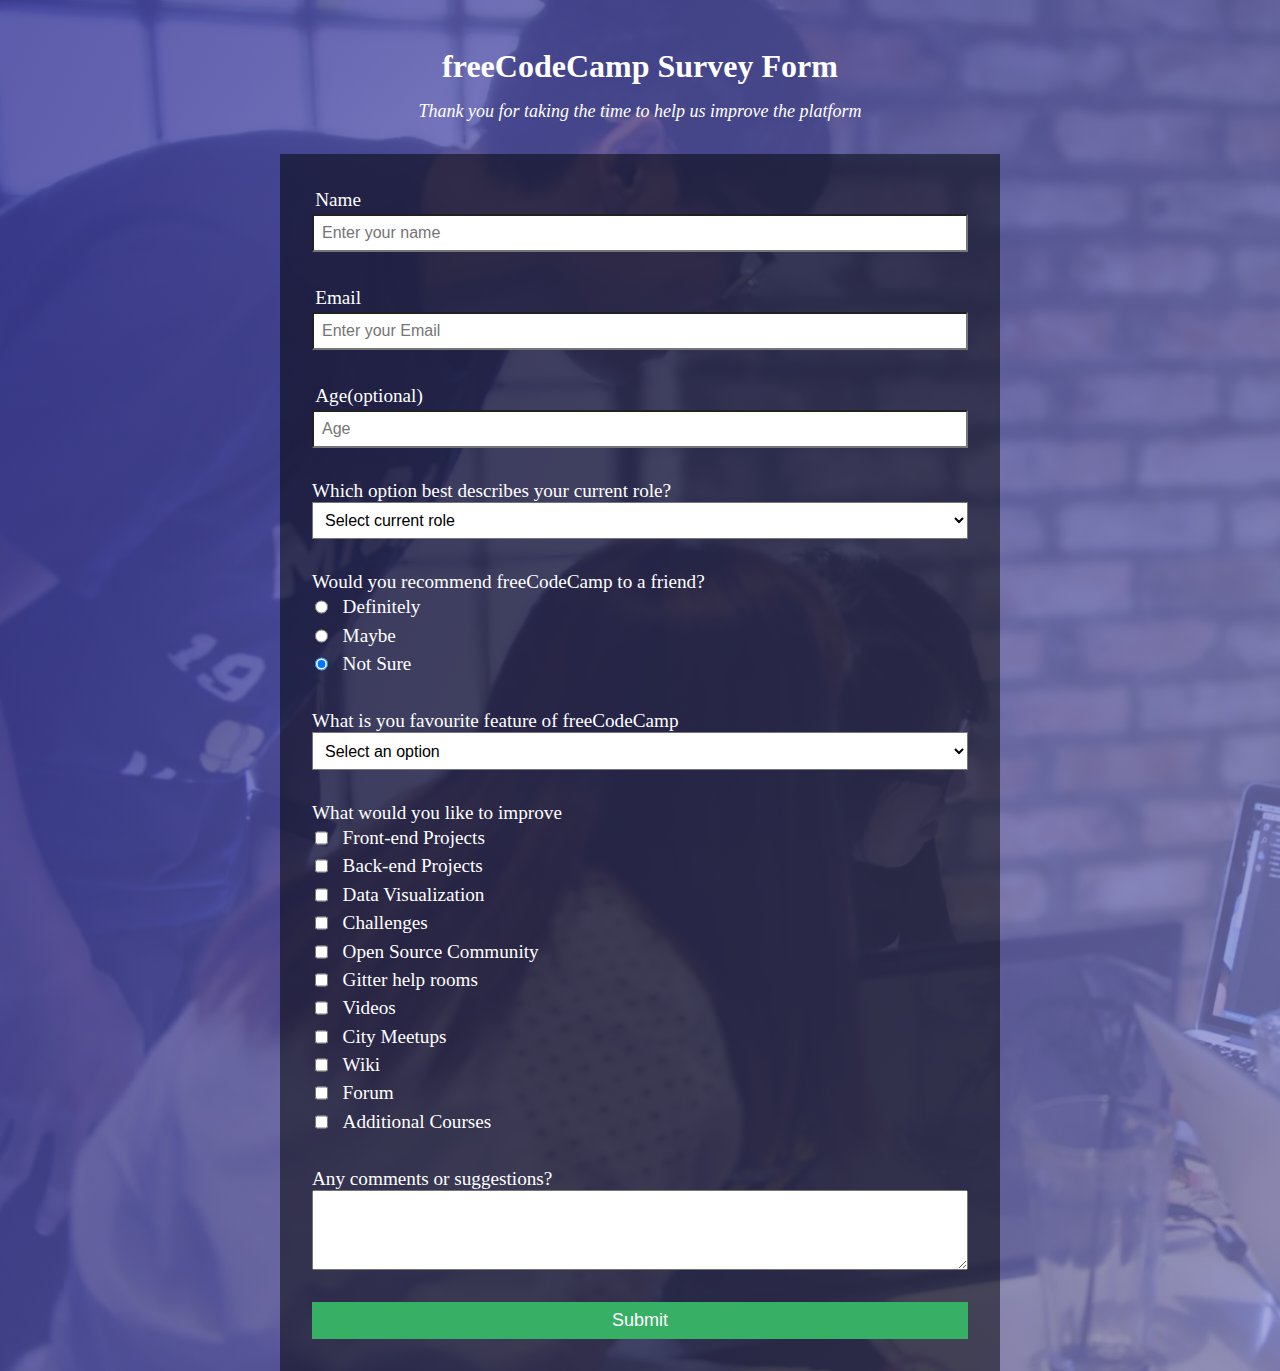
<file: survey-form/index.html>
<html>
  <title>Survey</title>
  <head>
    <link rel="stylesheet" href="style.css" />
  </head>

  <body>
    <header>
      <h1>freeCodeCamp Survey Form</h1>
      <p id="description">
        Thank you for taking the time to help us improve the platform
      </p>
    </header>
    <main class="box">
      <form class="form">
        <div class="form-group">
          <label id="name-label" for="name">Name</label>
          <input
            type="text"
            name="name"
            id="name"
            class="form-input"
            placeholder="Enter your name"
            required
          />
        </div>

        <div class="form-group">
          <label id="email-label" for="email">Email</label>
          <input
            type="email"
            name="email"
            id="email"
            class="form-input"
            placeholder="Enter your Email"
            required
          />
        </div>

        <div class="form-group">
          <label id="number-label" for="number">Age(optional)</label>
          <input
            type="number"
            name="age"
            id="number"
            class="form-input"
            min="10"
            max="99"
            placeholder="Age"
          />
        </div>

        <div class="form-group">
          <p>Which option best describes your current role?</p>
          <select id="dropdown" name="role" class="form-input" required>
            <option disabled selected value>Select current role</option>
            <option value="student">Student</option>
            <option value="job">Full Time Job</option>
          </select>
        </div>

        <div class="form-group">
          <p>Would you recommend freeCodeCamp to a friend?</p>
          <label>
            <input
              name="recommend"
              value="definitely"
              type="radio"
              checked
            />Definitely
          </label>
          <label>
            <input name="recommend" value="maybe" type="radio" checked />Maybe
          </label>
          <label>
            <input name="recommend" value="notSure" type="radio" checked />Not
            Sure
          </label>
        </div>

        <div class="form-group">
          <p>What is you favourite feature of freeCodeCamp</p>
          <select class="form-input">
            <option disabled selected value>Select an option</option>
            <option value="challenges">Challenges</option>
            <option value="projects">Projects</option>
          </select>
        </div>

        <div class="form-group">
          <p>What would you like to improve</p>
          <label>
            <input
              name="prefer"
              value="front-end-projects"
              type="checkbox"
            />Front-end Projects
          </label>

          <label>
            <input
              name="prefer"
              value="back-end-projects"
              type="checkbox"
            />Back-end Projects
          </label>

          <label>
            <input
              name="prefer"
              value="data-visualization"
              type="checkbox"
            />Data Visualization
          </label>

          <label>
            <input name="prefer" value="challenges" type="checkbox" />Challenges
          </label>

          <label>
            <input
              name="prefer"
              value="open-source-community"
              type="checkbox"
            />Open Source Community
          </label>

          <label>
            <input
              name="prefer"
              value="gitter-help-rooms"
              type="checkbox"
            />Gitter help rooms
          </label>

          <label>
            <input name="prefer" value="videos" type="checkbox" />Videos
          </label>

          <label>
            <input name="prefer" value="city-meetups" type="checkbox" />City
            Meetups
          </label>

          <label>
            <input name="prefer" value="wiki" type="checkbox" />Wiki
          </label>

          <label>
            <input name="prefer" value="forum" type="checkbox" />Forum
          </label>

          <label>
            <input
              name="prefer"
              value="additional-Courses"
              type="checkbox"
            />Additional Courses
          </label>
        </div>

        <div class="form-group">
          <p>Any comments or suggestions?</p>
          <textarea
            name="comment"
            class="form-textarea"
            placeholder="Enter your comment here.."
          >
          </textarea>
        </div>

        <div class="submit">
          <button type="submit" id="submit">Submit</button>
        </div>
      </form>
    </main>
  </body>
</html>
</file>
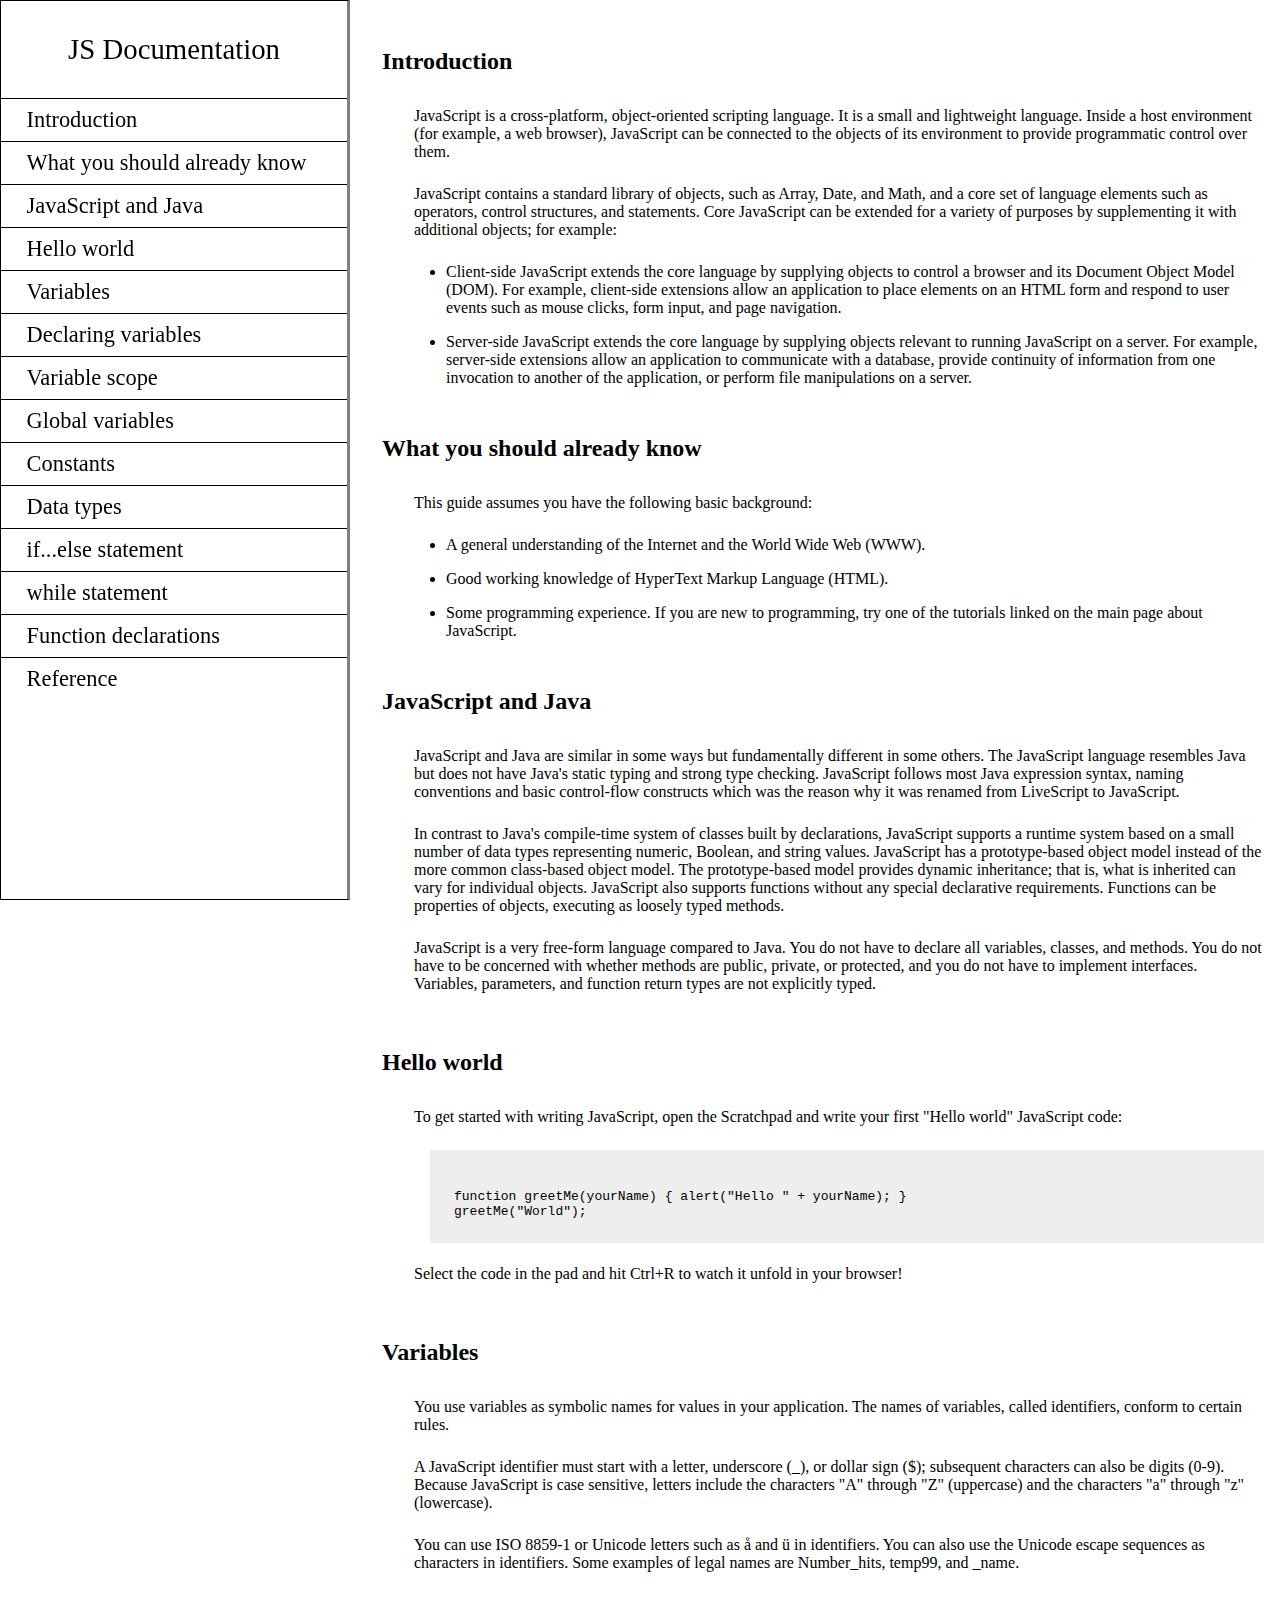
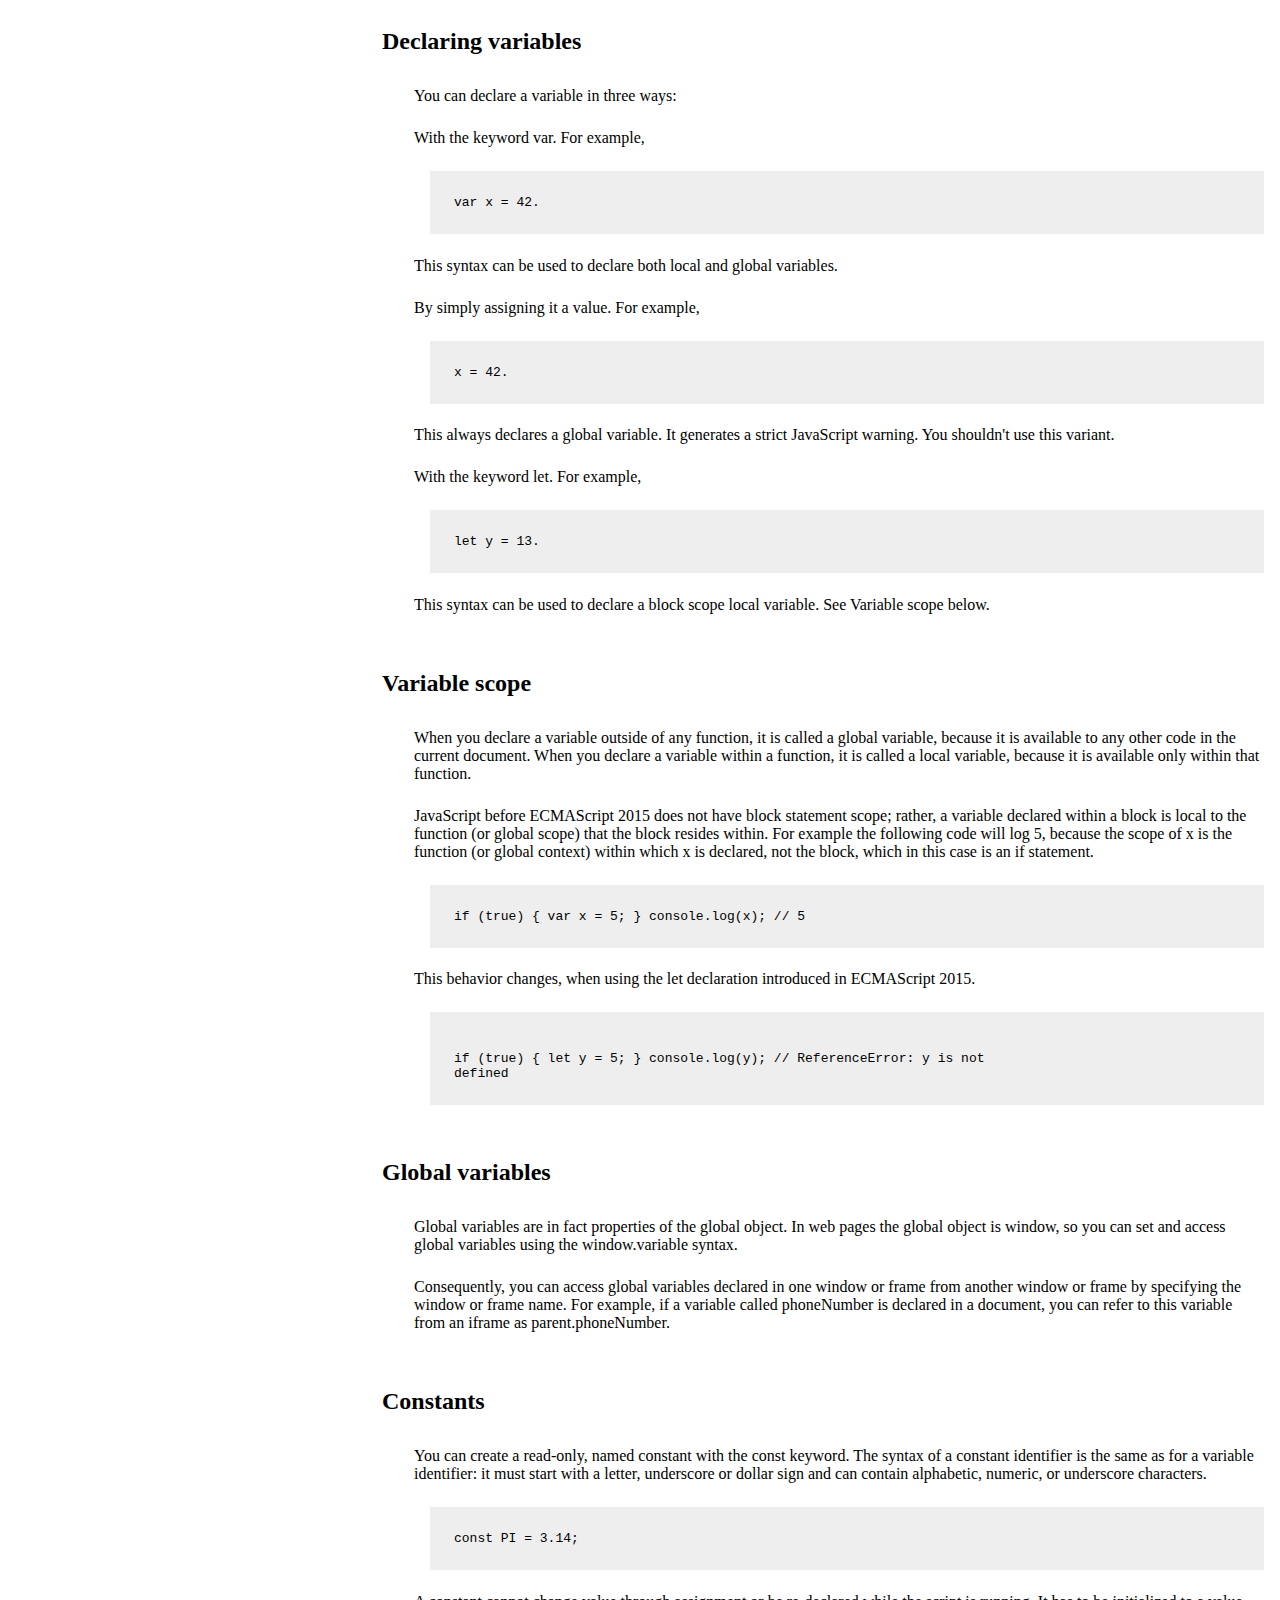
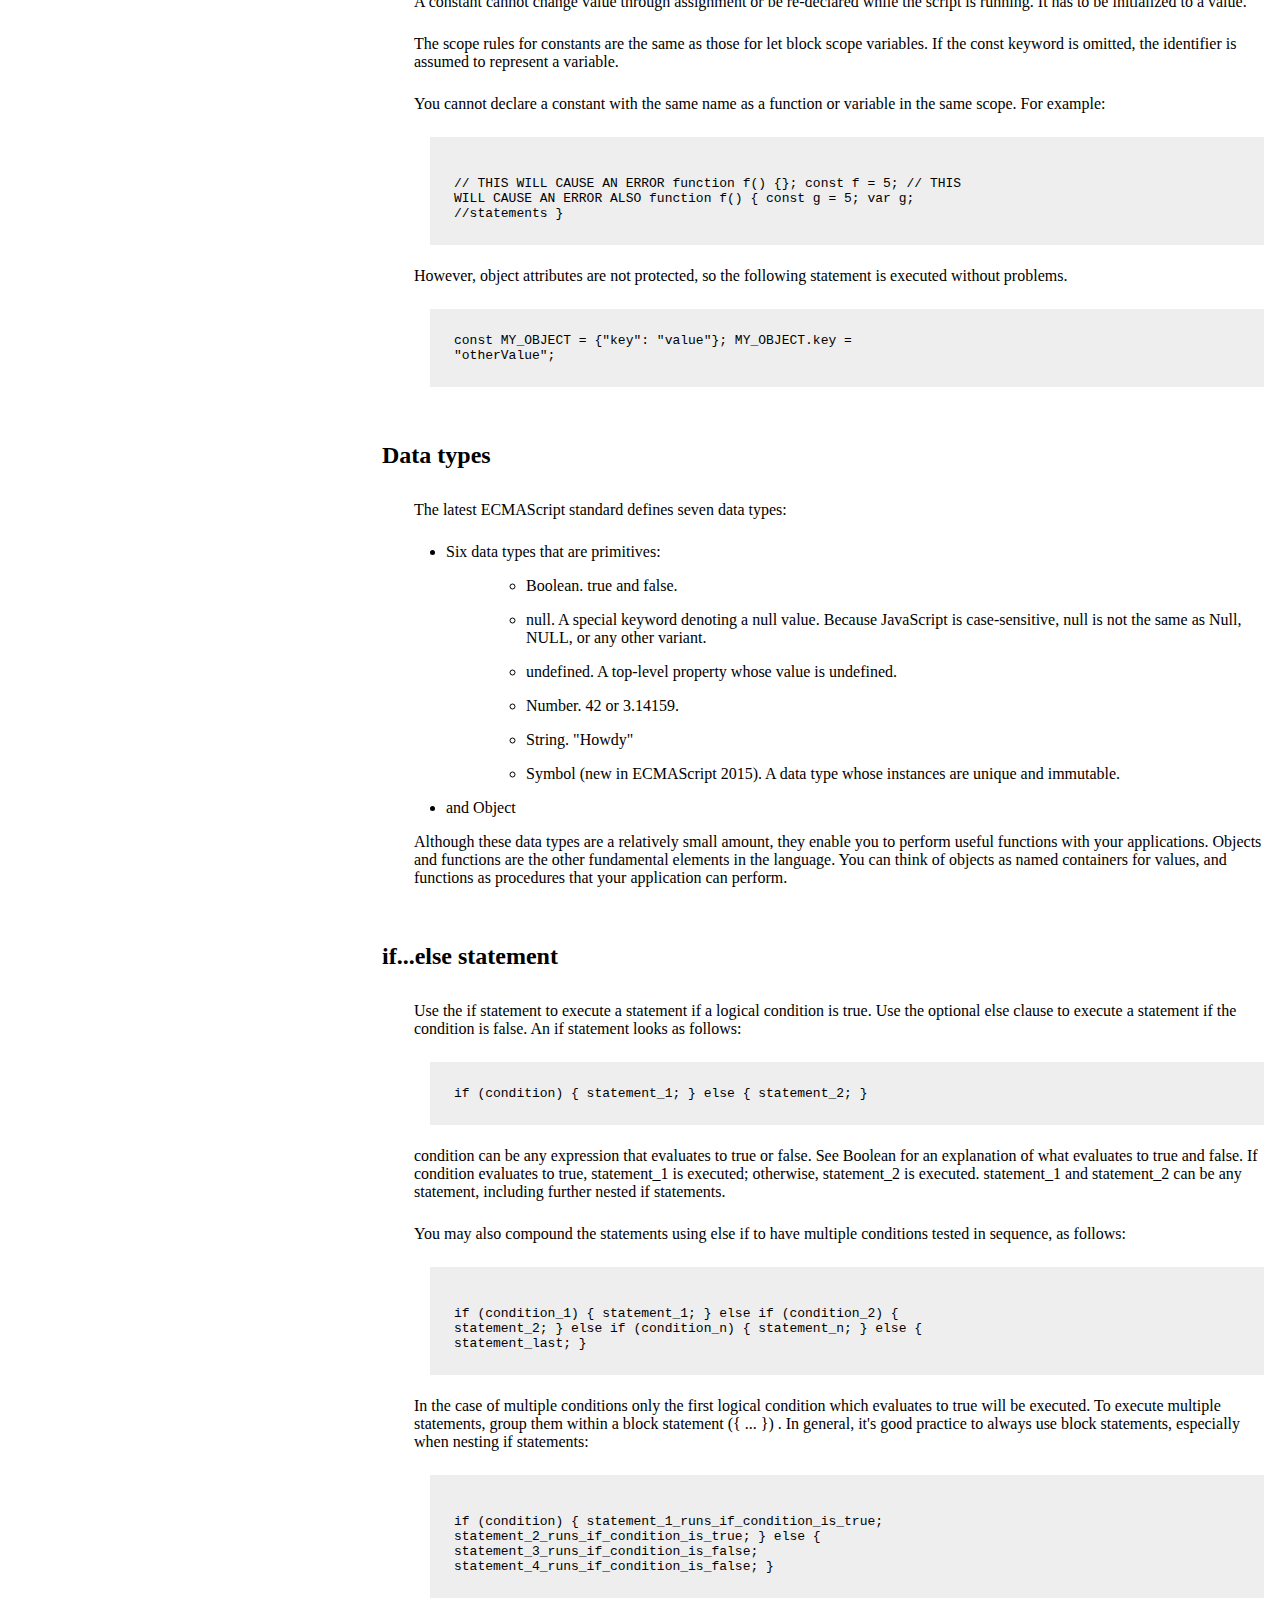
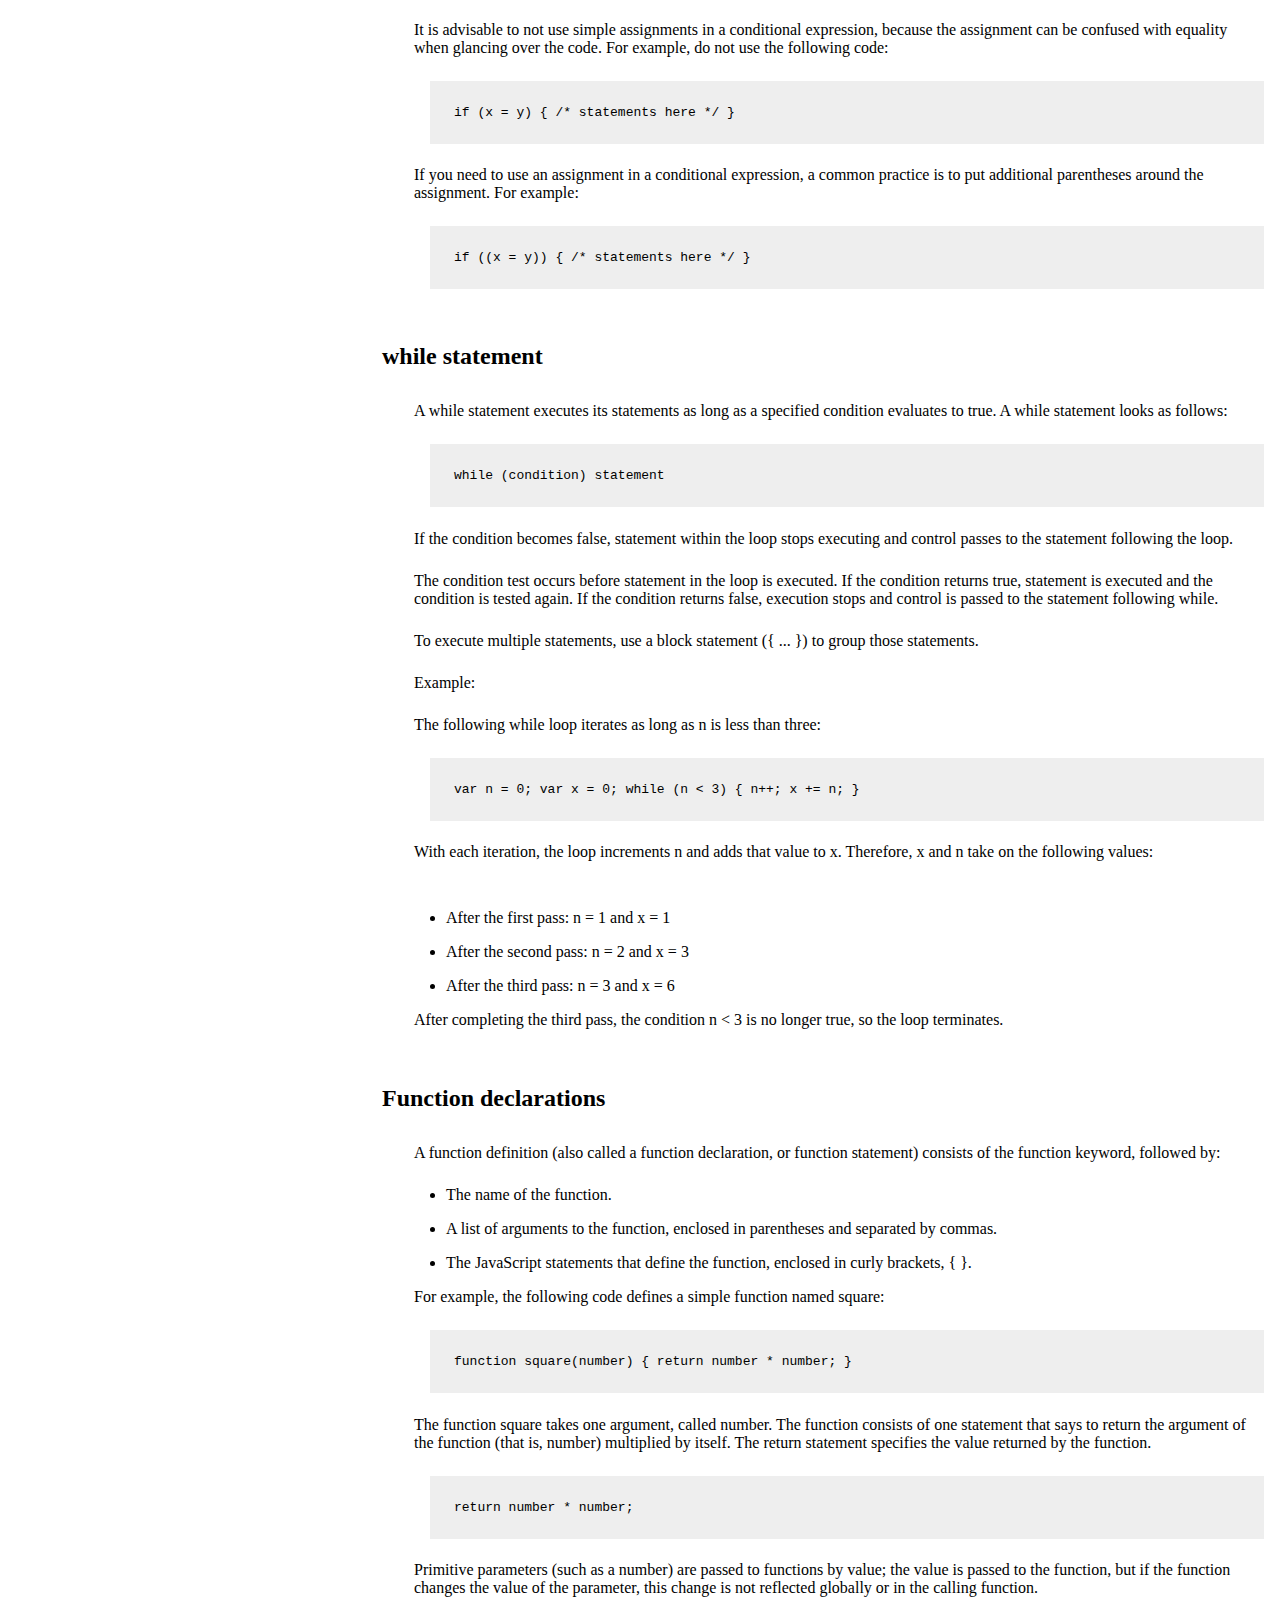
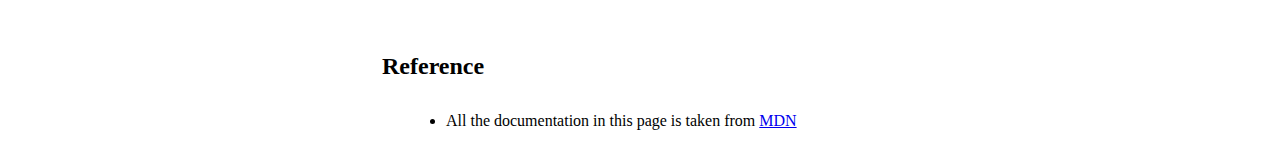
<file: technical-documentation/index.html>
<html>
  <head>
    <link rel="stylesheet" href="style.css" />
  </head>
  <body>
    <div class="documentation">
      <nav id="navbar">
        <header class="heading">JS Documentation</header>
        <ul class="list">
          <li><a class="nav-link" href="#introduction">Introduction</a></li>
          <li>
            <a class="nav-link" href="#know">What you should already know</a>
          </li>
          <li>
            <a class="nav-link" href="#javaScript_and_java"
              >JavaScript and Java</a
            >
          </li>
          <li><a class="nav-link" href="#hello_world">Hello world</a></li>
          <li><a class="nav-link" href="#variables">Variables</a></li>
          <li>
            <a class="nav-link" href="#declaring_variables"
              >Declaring variables</a
            >
          </li>
          <li><a class="nav-link" href="#variable_scope">Variable scope</a></li>
          <li>
            <a class="nav-link" href="#global_variables">Global variables</a>
          </li>
          <li><a class="nav-link" href="#constants">Constants</a></li>
          <li><a class="nav-link" href="#data_types">Data types</a></li>
          <li>
            <a class="nav-link" href="#else_statement">if...else statement</a>
          </li>
          <li>
            <a class="nav-link" href="#while_statement">while statement</a>
          </li>
          <li>
            <a class="nav-link" href="#function_declarations"
              >Function declarations</a
            >
          </li>
          <li><a class="nav-link" href="#reference">Reference</a></li>
        </ul>
      </nav>

      <main id="main-doc">
        <section class="main-section" id="introduction">
          <header><h2>Introduction</h2></header>
          <p>
            JavaScript is a cross-platform, object-oriented scripting language.
            It is a small and lightweight language. Inside a host environment
            (for example, a web browser), JavaScript can be connected to the
            objects of its environment to provide programmatic control over
            them.
          </p>
          <p>
            JavaScript contains a standard library of objects, such as Array,
            Date, and Math, and a core set of language elements such as
            operators, control structures, and statements. Core JavaScript can
            be extended for a variety of purposes by supplementing it with
            additional objects; for example:
          </p>
          <ul>
            <li class="lists">
              Client-side JavaScript extends the core language by supplying
              objects to control a browser and its Document Object Model (DOM).
              For example, client-side extensions allow an application to place
              elements on an HTML form and respond to user events such as mouse
              clicks, form input, and page navigation.
            </li>
            <li class="lists">
              Server-side JavaScript extends the core language by supplying
              objects relevant to running JavaScript on a server. For example,
              server-side extensions allow an application to communicate with a
              database, provide continuity of information from one invocation to
              another of the application, or perform file manipulations on a
              server.
            </li>
          </ul>
        </section>
        <section class="main-section" id="know">
          <header><h2>What you should already know</h2></header>

          <p>This guide assumes you have the following basic background:</p>
          <ul>
            <li class="lists">
              A general understanding of the Internet and the World Wide Web
              (WWW).
            </li>
            <li class="lists">
              Good working knowledge of HyperText Markup Language (HTML).
            </li>
            <li class="lists">
              Some programming experience. If you are new to programming, try
              one of the tutorials linked on the main page about JavaScript.
            </li>
          </ul>
        </section>

        <section class="main-section" id="javaScript_and_java">
          <header><h2>JavaScript and Java</h2></header>

          <p>
            JavaScript and Java are similar in some ways but fundamentally
            different in some others. The JavaScript language resembles Java but
            does not have Java's static typing and strong type checking.
            JavaScript follows most Java expression syntax, naming conventions
            and basic control-flow constructs which was the reason why it was
            renamed from LiveScript to JavaScript.
          </p>
          <p>
            In contrast to Java's compile-time system of classes built by
            declarations, JavaScript supports a runtime system based on a small
            number of data types representing numeric, Boolean, and string
            values. JavaScript has a prototype-based object model instead of the
            more common class-based object model. The prototype-based model
            provides dynamic inheritance; that is, what is inherited can vary
            for individual objects. JavaScript also supports functions without
            any special declarative requirements. Functions can be properties of
            objects, executing as loosely typed methods.
          </p>
          <p>
            JavaScript is a very free-form language compared to Java. You do not
            have to declare all variables, classes, and methods. You do not have
            to be concerned with whether methods are public, private, or
            protected, and you do not have to implement interfaces. Variables,
            parameters, and function return types are not explicitly typed.
          </p>
        </section>

        <section class="main-section" id="hello_world">
          <header><h2>Hello world</h2></header>
          <p>
            To get started with writing JavaScript, open the Scratchpad and
            write your first "Hello world" JavaScript code:
          </p>
          <code>
            function greetMe(yourName) { alert("Hello " + yourName); }
            greetMe("World"); </code
          >

          <p>
            Select the code in the pad and hit Ctrl+R to watch it unfold in your
            browser!
          </p>
        </section>

        <section class="main-section" id="variables">
          <header><h2>Variables</h2></header>
          <p>
            You use variables as symbolic names for values in your application.
            The names of variables, called identifiers, conform to certain
            rules.
          </p>

          <p>
            A JavaScript identifier must start with a letter, underscore (_), or
            dollar sign ($); subsequent characters can also be digits (0-9).
            Because JavaScript is case sensitive, letters include the characters
            "A" through "Z" (uppercase) and the characters "a" through "z"
            (lowercase).
          </p>

          <p>
            You can use ISO 8859-1 or Unicode letters such as å and ü in
            identifiers. You can also use the Unicode escape sequences as
            characters in identifiers. Some examples of legal names are
            Number_hits, temp99, and _name.
          </p>
        </section>

        <section class="main-section" id="declaring_variables">
          <header><h2>Declaring variables</h2></header>
          <p>You can declare a variable in three ways:</p>

          <p>With the keyword var. For example,</p>
          <code>var x = 42.</code>
          <p>
            This syntax can be used to declare both local and global variables.
          </p>
          <p>By simply assigning it a value. For example,</p>
          <code> x = 42.</code>
          <p>
            This always declares a global variable. It generates a strict
            JavaScript warning. You shouldn't use this variant.
          </p>
          <p>With the keyword let. For example,</p>
          <code>let y = 13.</code>
          <p>
            This syntax can be used to declare a block scope local variable. See
            Variable scope below.
          </p>
        </section>

        <section class="main-section" id="variable_scope">
          <header><h2>Variable scope</h2></header>

          <p>
            When you declare a variable outside of any function, it is called a
            global variable, because it is available to any other code in the
            current document. When you declare a variable within a function, it
            is called a local variable, because it is available only within that
            function.
          </p>
          <p>
            JavaScript before ECMAScript 2015 does not have block statement
            scope; rather, a variable declared within a block is local to the
            function (or global scope) that the block resides within. For
            example the following code will log 5, because the scope of x is the
            function (or global context) within which x is declared, not the
            block, which in this case is an if statement.
          </p>
          <code> if (true) { var x = 5; } console.log(x); // 5 </code>
          <p>
            This behavior changes, when using the let declaration introduced in
            ECMAScript 2015.
          </p>
          <code>
            if (true) { let y = 5; } console.log(y); // ReferenceError: y is not
            defined</code
          >
        </section>

        <section class="main-section" id="global_variables">
          <header><h2>Global variables</h2></header>

          <p>
            Global variables are in fact properties of the global object. In web
            pages the global object is window, so you can set and access global
            variables using the window.variable syntax.
          </p>
          <p>
            Consequently, you can access global variables declared in one window
            or frame from another window or frame by specifying the window or
            frame name. For example, if a variable called phoneNumber is
            declared in a document, you can refer to this variable from an
            iframe as parent.phoneNumber.
          </p>
        </section>

        <section class="main-section" id="constants">
          <header><h2>Constants</h2></header>
          <p>
            You can create a read-only, named constant with the const keyword.
            The syntax of a constant identifier is the same as for a variable
            identifier: it must start with a letter, underscore or dollar sign
            and can contain alphabetic, numeric, or underscore characters.
          </p>
          <code> const PI = 3.14;</code>
          <p>
            A constant cannot change value through assignment or be re-declared
            while the script is running. It has to be initialized to a value.
          </p>
          <p>
            The scope rules for constants are the same as those for let block
            scope variables. If the const keyword is omitted, the identifier is
            assumed to represent a variable.
          </p>
          <p>
            You cannot declare a constant with the same name as a function or
            variable in the same scope. For example:
          </p>
          <code>
            // THIS WILL CAUSE AN ERROR function f() {}; const f = 5; // THIS
            WILL CAUSE AN ERROR ALSO function f() { const g = 5; var g;
            //statements }</code
          >
          <p>
            However, object attributes are not protected, so the following
            statement is executed without problems.
          </p>
          <code
            >const MY_OBJECT = {"key": "value"}; MY_OBJECT.key =
            "otherValue";</code
          >
        </section>
        <section class="main-section" id="data_types">
          <header><h2>Data types</h2></header>
          <p>The latest ECMAScript standard defines seven data types:</p>
          <ul>
            <li class="lists">Six data types that are primitives:</li>
            <ul>
              <li class="lists">Boolean. true and false.</li>
              <li class="lists">
                null. A special keyword denoting a null value. Because
                JavaScript is case-sensitive, null is not the same as Null,
                NULL, or any other variant.
              </li>
              <li class="lists">
                undefined. A top-level property whose value is undefined.
              </li>
              <li class="lists">Number. 42 or 3.14159.</li>
              <li class="lists">String. "Howdy"</li>
              <li class="lists">
                Symbol (new in ECMAScript 2015). A data type whose instances are
                unique and immutable.
              </li>
            </ul>
            <li class="lists">and Object</li>
          </ul>
          <p>
            Although these data types are a relatively small amount, they enable
            you to perform useful functions with your applications. Objects and
            functions are the other fundamental elements in the language. You
            can think of objects as named containers for values, and functions
            as procedures that your application can perform.
          </p>
        </section>

        <section class="main-section" id="else_statement">
          <header><h2>if...else statement</h2></header>
          <p>
            Use the if statement to execute a statement if a logical condition
            is true. Use the optional else clause to execute a statement if the
            condition is false. An if statement looks as follows:
          </p>
          <code>if (condition) { statement_1; } else { statement_2; }</code>
          <p>
            condition can be any expression that evaluates to true or false. See
            Boolean for an explanation of what evaluates to true and false. If
            condition evaluates to true, statement_1 is executed; otherwise,
            statement_2 is executed. statement_1 and statement_2 can be any
            statement, including further nested if statements.
          </p>

          <p>
            You may also compound the statements using else if to have multiple
            conditions tested in sequence, as follows:
          </p>
          <code>
            if (condition_1) { statement_1; } else if (condition_2) {
            statement_2; } else if (condition_n) { statement_n; } else {
            statement_last; }
          </code>
          <p>
            In the case of multiple conditions only the first logical condition
            which evaluates to true will be executed. To execute multiple
            statements, group them within a block statement ({ ... }) . In
            general, it's good practice to always use block statements,
            especially when nesting if statements:
          </p>
          <code>
            if (condition) { statement_1_runs_if_condition_is_true;
            statement_2_runs_if_condition_is_true; } else {
            statement_3_runs_if_condition_is_false;
            statement_4_runs_if_condition_is_false; }
          </code>

          <p>
            It is advisable to not use simple assignments in a conditional
            expression, because the assignment can be confused with equality
            when glancing over the code. For example, do not use the following
            code:
          </p>
          <code>if (x = y) { /* statements here */ }</code>
          <p>
            If you need to use an assignment in a conditional expression, a
            common practice is to put additional parentheses around the
            assignment. For example:
          </p>
          <code>if ((x = y)) { /* statements here */ }</code>
        </section>
        <section class="main-section" id="while_statement">
          <header><h2>while statement</h2></header>
          <p>
            A while statement executes its statements as long as a specified
            condition evaluates to true. A while statement looks as follows:
          </p>
          <code>while (condition) statement</code>
          <p>
            If the condition becomes false, statement within the loop stops
            executing and control passes to the statement following the loop.
          </p>

          <p>
            The condition test occurs before statement in the loop is executed.
            If the condition returns true, statement is executed and the
            condition is tested again. If the condition returns false, execution
            stops and control is passed to the statement following while.
          </p>

          <p>
            To execute multiple statements, use a block statement ({ ... }) to
            group those statements.
          </p>
          <p>Example:</p>

          <p>
            The following while loop iterates as long as n is less than three:
          </p>
          <code> var n = 0; var x = 0; while (n < 3) { n++; x += n; }</code>

          <p>
            With each iteration, the loop increments n and adds that value to x.
            Therefore, x and n take on the following values:
          </p>
          <p></p>
          <ul>
            <li class="lists">After the first pass: n = 1 and x = 1</li>
            <li class="lists">After the second pass: n = 2 and x = 3</li>
            <li class="lists">After the third pass: n = 3 and x = 6</li>
          </ul>
          <p>
            After completing the third pass, the condition n < 3 is no longer
            true, so the loop terminates.
          </p>
        </section>
        <section class="main-section" id="function_declarations">
          <header><h2>Function declarations</h2></header>
          <p>
            A function definition (also called a function declaration, or
            function statement) consists of the function keyword, followed by:
          </p>
          <ul>
            <li class="lists">The name of the function.</li>
            <li class="lists">
              A list of arguments to the function, enclosed in parentheses and
              separated by commas.
            </li>
            <li class="lists">
              The JavaScript statements that define the function, enclosed in
              curly brackets, { }.
            </li>
          </ul>
          <p>
            For example, the following code defines a simple function named
            square:
          </p>
          <code> function square(number) { return number * number; }</code>
          <p>
            The function square takes one argument, called number. The function
            consists of one statement that says to return the argument of the
            function (that is, number) multiplied by itself. The return
            statement specifies the value returned by the function.
          </p>
          <code> return number * number;</code>
          <p>
            Primitive parameters (such as a number) are passed to functions by
            value; the value is passed to the function, but if the function
            changes the value of the parameter, this change is not reflected
            globally or in the calling function.
          </p>
        </section>
        <section class="main-section" id="reference">
          <header><h2>Reference</h2></header>
          <ul>
            <li class="lists">
              All the documentation in this page is taken from
              <a href="mdn">MDN</a>
            </li>
          </ul>
        </section>
      </main>
    </div>
  </body>
</html>
</file>
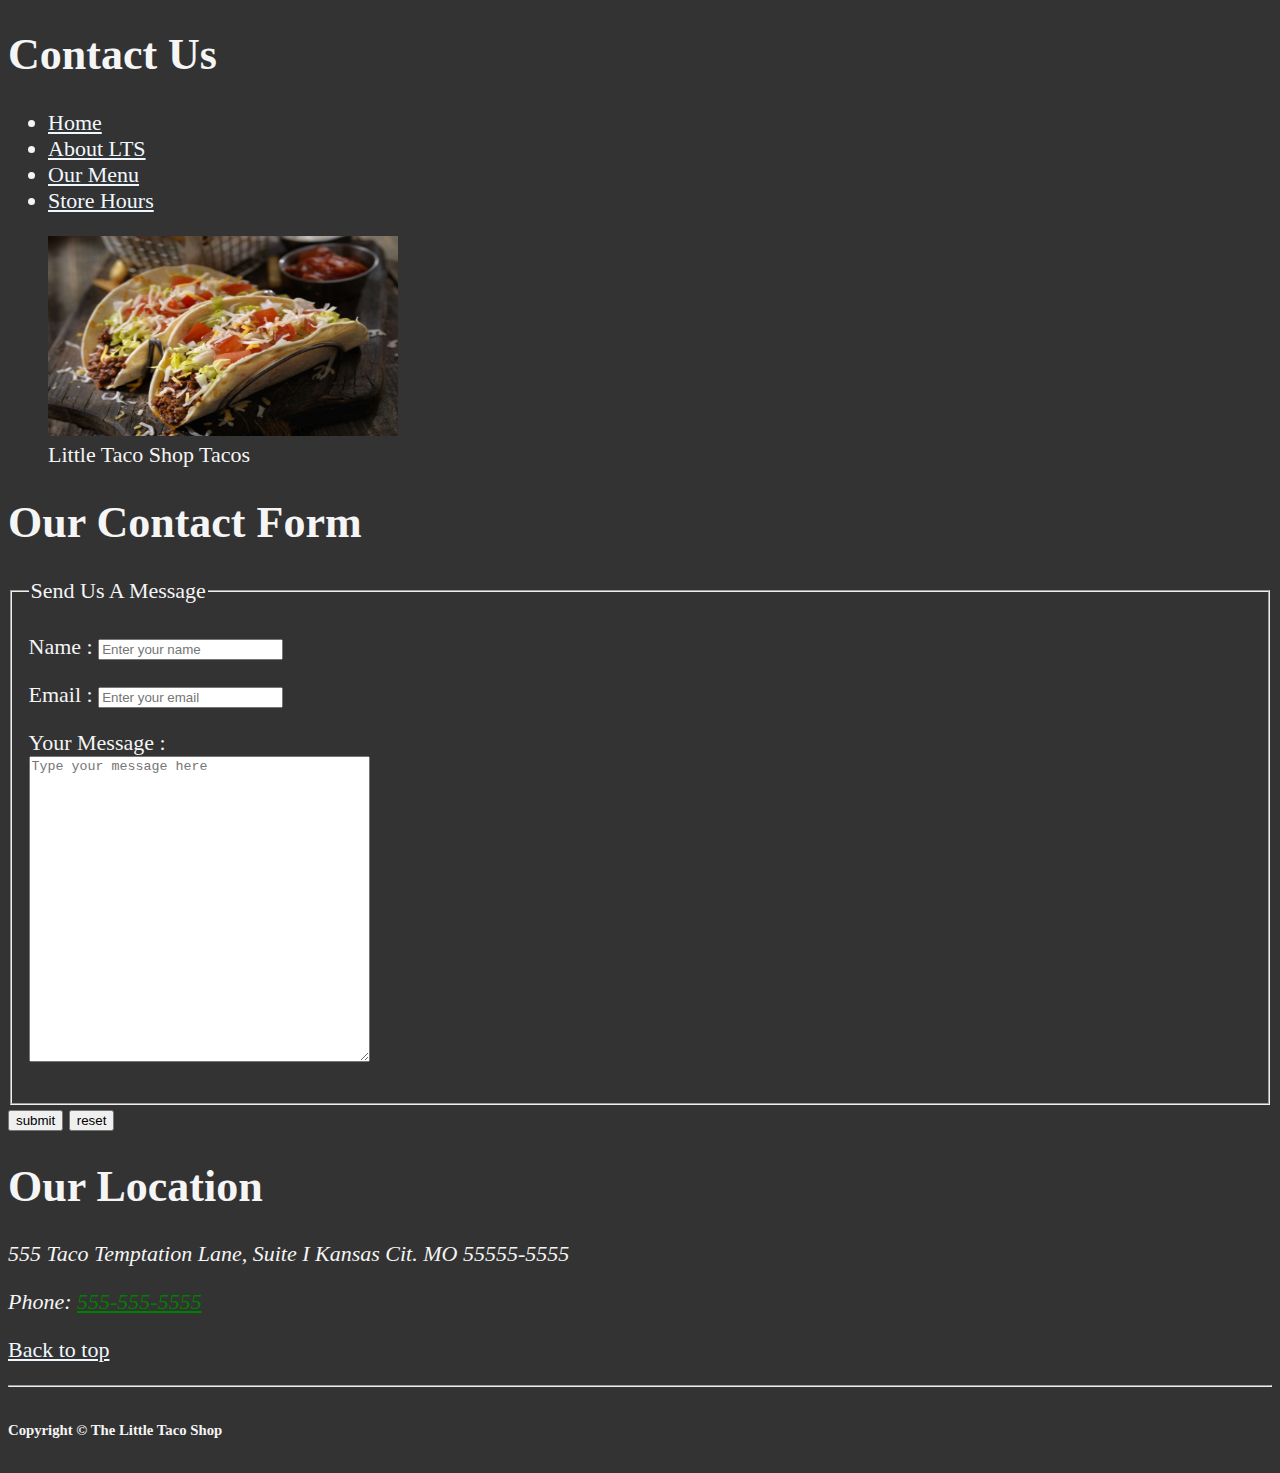
<file: pilot_project/about.html>
<!DOCTYPE html>
<html lang="en">
  <head>
    <meta charset="UTF-8" />
    <meta name="viewport" content="width=device-width, initial-scale=1.0" />
    <title>Contact Us</title>
    <link rel="stylesheet" type="text/css" href="style.css" />
    <link rel="icon" type="image/x-icon" href="images/taco_favicon.png" />
  </head>
  <body>
    <h1>Contact Us</h1>
    <nav>
      <ul>
        <li><a href="home.html">Home</a></li>
        <li><a href="home.html#about">About LTS</a></li>
        <li><a href="home.html#menu">Our Menu</a></li>
        <li><a href="store.html">Store Hours</a></li>
      </ul>
    </nav>
    <figure>
      <img
        src="images/tacos_2.jpeg"
        alt="Little Taco Shop Tacos"
        width="350"
        height="200"
        loading="lazy"
      />
      <figcaption>Little Taco Shop Tacos</figcaption>
    </figure>
    <h1>Our Contact Form</h1>
    <form method="get">
      <fieldset>
        <legend>Send Us A Message</legend>
        <p>
          <label for="name"> Name :</label>
          <input
            type="text"
            name="name"
            id="name"
            placeholder="Enter your name"
            required
            autocomplete="on"
          />
        </p>

        <p>
          <label for="email">Email : </label>
          <input
            type="email"
            name="email"
            id="email"
            placeholder="Enter your email"
            required
            autocomplete="on"
          />
        </p>

        <p>
          <label for="message">Your Message :</label><br />
          <textarea
            name="message"
            id="message"
            cols="40"
            rows="20"
            placeholder="Type your message here"
          ></textarea>
        </p>
      </fieldset>
      <button type="submit">submit</button>
      <button type="reset">reset</button>
    </form>
    <h1>Our Location</h1>
    <address>
      <p>555 Taco Temptation Lane, Suite I Kansas Cit. MO 55555-5555</p>
      <p>Phone: <a href="">555-555-5555</a></p>
    </address>
    <p><a href="#">Back to top</a></p>
    <hr />
    <h6>Copyright &copy; The Little Taco Shop</h6>
  </body>
</html>
</file>
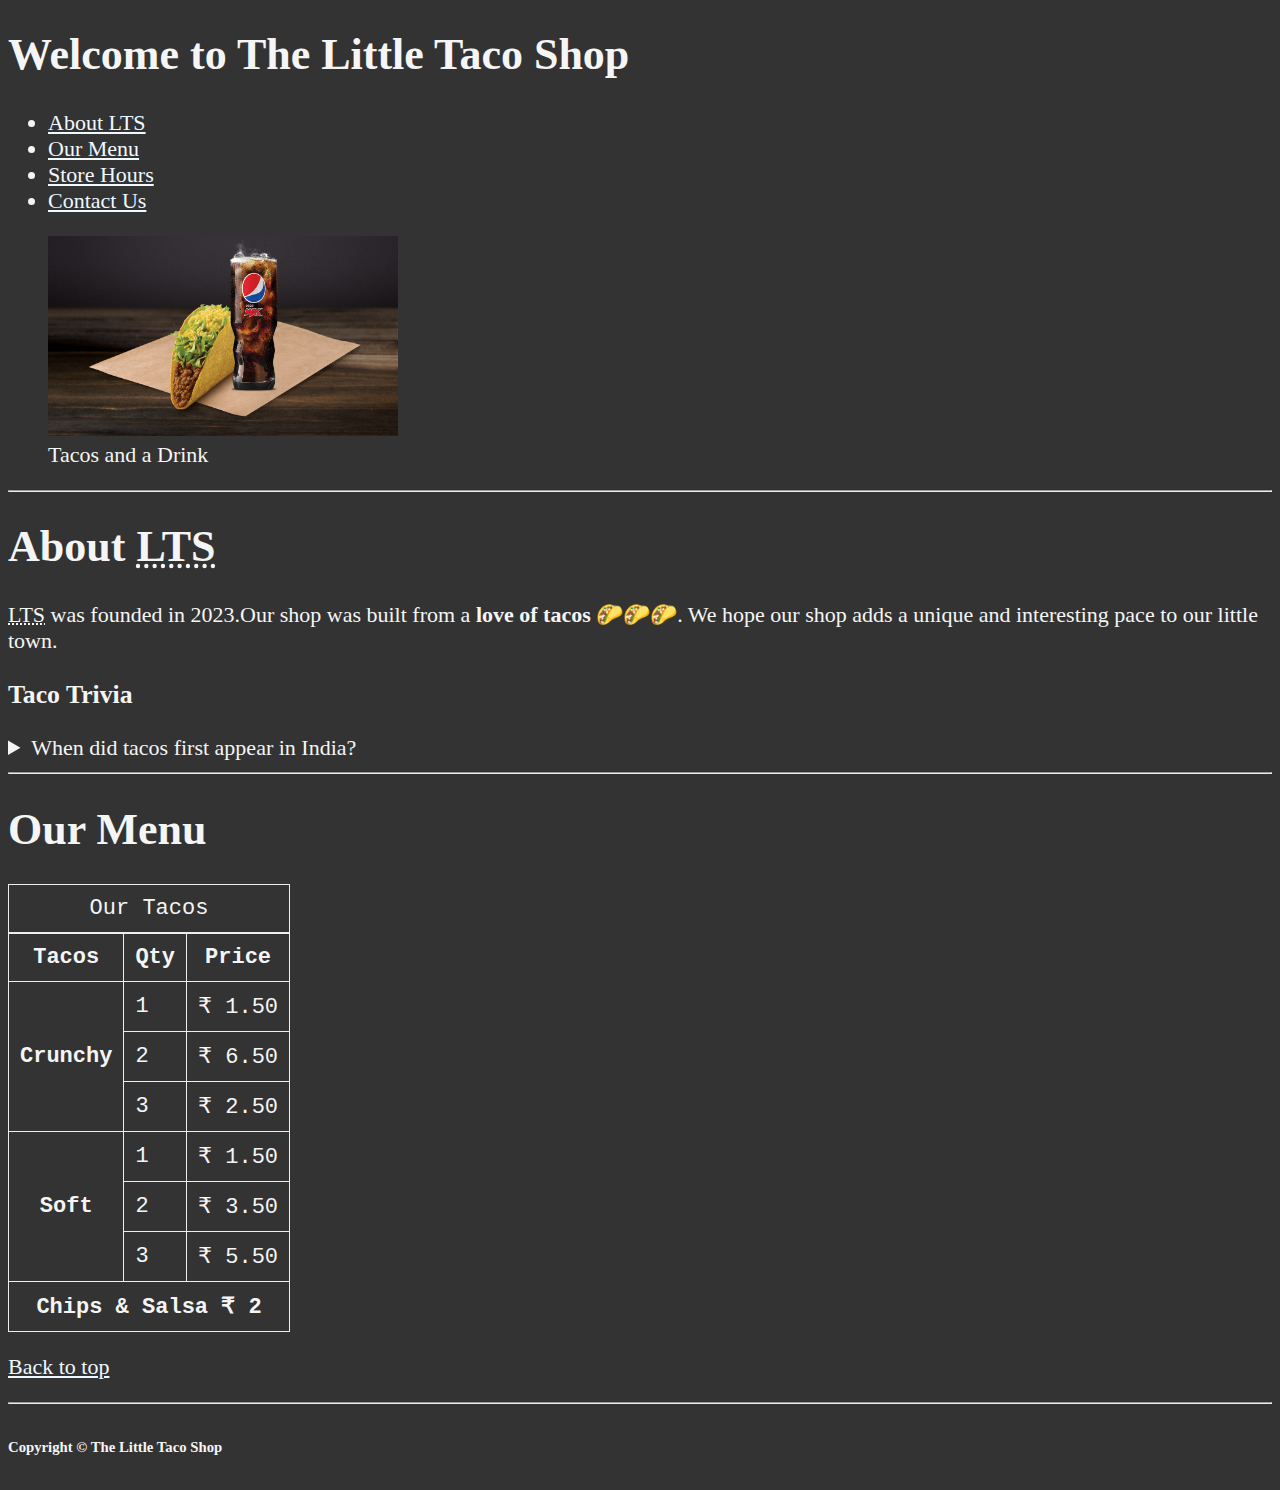
<file: pilot_project/Home.html>
<!DOCTYPE html>
<html lang="en">
  <head>
    <meta charset="UTF-8" />
    <meta name="viewport" content="width=device-width, initial-scale=1.0" />
    <title>Home</title>
    <link rel="stylesheet" type="text/css" href="style.css" />
    <link rel="icon" type="image/x-icon" href="images/taco_favicon.png" />
  </head>
  <body>
    <h1>Welcome to The Little Taco Shop</h1>
    <nav>
      <ul>
        <li><a href="#about">About LTS</a></li>
        <li><a href="#menu">Our Menu</a></li>
        <li><a href="store.html">Store Hours</a></li>
        <li><a href="about.html">Contact Us</a></li>
      </ul>
    </nav>
    <figure>
      <img
        src="images/tacos_With_drink.jpeg"
        alt="Tacos and a Drink"
        width="350"
        height="200"
        loading="lazy"
      />
      <figcaption>Tacos and a Drink</figcaption>
    </figure>
    <hr />
    <section id="about">
      <h1>About <abbr title="Little Taco Shop">LTS</abbr></h1>
      <p>
        <abbr title="Little Taco Shop">LTS</abbr> was founded in 2023.Our shop
        was built from a <strong>love of tacos 🌮🌮🌮</strong>. We hope our shop
        adds a unique and interesting pace to our little town.
      </p>
      <h3>Taco Trivia</h3>
      <details>
        <summary>When did tacos first appear in India?</summary>
        <p>
          Jeffrey M. Pilcher, taco historian and professor of history at the
          University of Minnesota, savs the earliest mention of tacos in the
          United States are in a newspaper from 1905. (Source: Smithsonian
          Masa-ine)
        </p>
      </details>
    </section>
    <hr />
    <h1>Our Menu</h1>
    <section id="menu">
      <table>
        <caption>
          Our Tacos
        </caption>
        <thead>
          <tr>
            <th>Tacos</th>
            <th>Qty</th>
            <th>Price</th>
          </tr>
        </thead>
        <tbody>
          <tr>
            <th rowspan="3">Crunchy</th>
            <td>1</td>
            <td>&#8377; 1.50</td>
          </tr>
          <tr>
            <td>2</td>
            <td>&#8377; 6.50</td>
          </tr>
          <tr>
            <td>3</td>
            <td>&#8377; 2.50</td>
          </tr>
          <tr>
            <th rowspan="3">Soft</th>
            <td>1</td>
            <td>&#8377; 1.50</td>
          </tr>
          <tr>
            <td>2</td>
            <td>&#8377; 3.50</td>
          </tr>
          <tr>
            <td>3</td>
            <td>&#8377; 5.50</td>
          </tr>
        </tbody>
        <tfoot>
          <tr>
            <th colspan="3">Chips & Salsa &#8377; 2</th>
          </tr>
        </tfoot>
      </table>
    </section>
    <p><a href="#">Back to top</a></p>
    <hr />
    <h6>Copyright &copy; The Little Taco Shop</h6>
  </body>
</html>
</file>
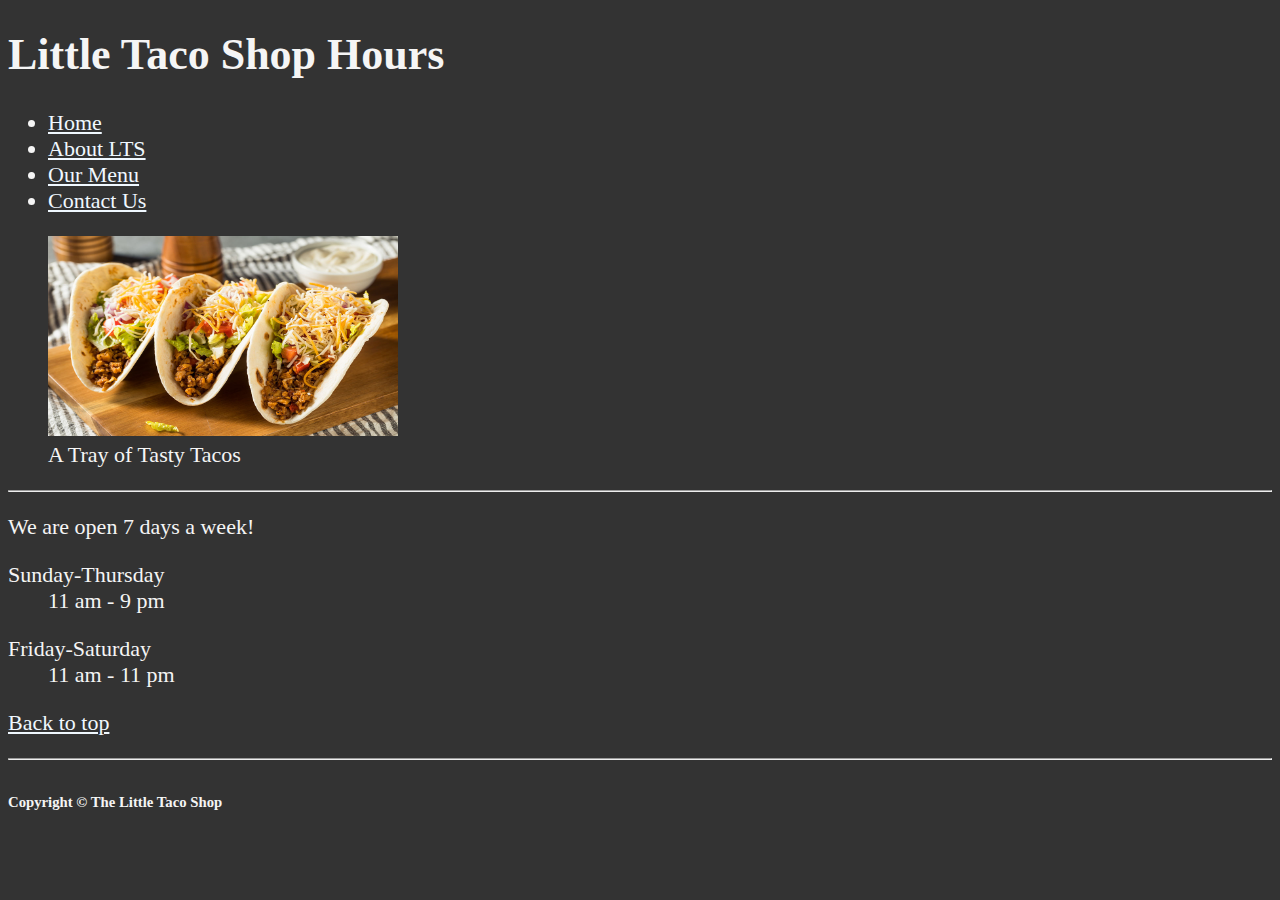
<file: pilot_project/store.html>
<!DOCTYPE html>
<html lang="en">
  <head>
    <meta charset="UTF-8" />
    <meta name="viewport" content="width=device-width, initial-scale=1.0" />
    <title>Store Hours</title>
    <link rel="stylesheet" type="text/css" href="style.css" />
    <link rel="icon" type="image/x-icon" href="images/taco_favicon.png" />
  </head>
  <body>
    <h1>Little Taco Shop Hours</h1>
    <nav>
      <ul>
        <li><a href="home.html">Home</a></li>
        <li><a href="home.html#about">About LTS</a></li>
        <li><a href="home.html#menu">Our Menu</a></li>
        <li><a href="about.html">Contact Us</a></li>
      </ul>
    </nav>
    <figure>
      <img
        src="images/tacos.jpeg"
        alt="A Tray of Tasty Tacos"
        width="350"
        height="200"
        loading="lazy"
      />
      <figcaption>A Tray of Tasty Tacos</figcaption>
    </figure>
    <hr />
    <p>We are open 7 days a week!</p>
    <dl>
      <dt>Sunday-Thursday</dt>
      <dd>11 am - 9 pm</dd>
    </dl>
    <dl>
      <dt>Friday-Saturday</dt>
      <dd>11 am - 11 pm</dd>
    </dl>
    <p><a href="#">Back to top</a></p>
    <hr />
    <h6>Copyright &copy; The Little Taco Shop</h6>
  </body>
</html>
</file>
<file: survey-form/style.css>
* {
    margin: 0;
    padding: 0;
    box-sizing: border-box;
}

body {
    background-color: blueviolet;
    background-image: linear-gradient(115deg, rgba(58, 58, 158, 0.8), rgba(136, 136, 206, 0.7)), url("../images/survey-form-background.jpeg");
    background-repeat: no-repeat;
    background-size: cover;
    color: white;
    display: flex;
    flex-direction: column;
    gap: 2rem;
    align-items: center;
}

.box {

    height: auto;
    background-color: rgba(0, 0, 0, 0.504);

}

form {
    display: flex;
    flex-direction: column;
    gap: 2rem;
    font-size: larger;
    font-weight: 20rem;
    padding: 2rem;
    opacity: 1;
}

header {
    padding-top: 3rem;
    display: flex;
    flex-direction: column;
    gap: 1rem;
    text-align: center;
}

#description {
    font-style: italic;
    font-size: large;
}

label {
    display: flex;
    gap: 0.9rem;
    padding: 0.2rem;
    color: white;
}

.form-input {
    display: block;
    width: 100%;
    height: 2.345rem;
    padding: 0.5rem;
    opacity: 1;
    background-color: white;
    font-size: medium;

}

.form-textarea {
    width: 100%;
    height: 5rem;
    opacity: 1;
    font-size: medium;
}

.submit button {
    width: 100%;
    height: 2.345rem;
    background-color: rgb(55, 175, 101);
    font-size: large;
    color: white;
    border: none;

}

@media screen and (min-width: 720px){
    .box{
        width: 720px;
    }
}
</file>
<file: technical-documentation/style.css>
* {
  margin: 0;
  padding: 0;
  box-sizing: border-box;
}

.documentation {
  display: grid;
}

.heading {
  font-size: 1.8rem;
  text-align: center;
  padding-top: 2rem;
  padding-bottom: 2rem;
}

#navbar {
  position: fixed;
  top: 0;
  left: 0;
  min-width: 330px;
  width: 350px;
  list-style: none;
  min-height: 100vh;
  border: 1px solid black;
  border-right: 3px solid grey;
}

.list {
  list-style: none;
  padding: 0;
  text-align: left;
}

.nav-link {
  color: black;
  list-style-type: none;
  text-decoration: none;
  font-size: 1.4rem;
  border-top: 1px solid black;
  display: block;
  padding: 0.5rem;
  padding-left: 1.6rem;
}

#main-doc {
  padding: 1rem;
  margin-left: 350px;
}

header {
  padding: 2rem 1rem;
}

p {
  margin-left: 3rem;
  padding-block-end: 1.5rem;
}

ul {
  padding-left: 5rem;
}
.lists {
  padding-block-end: 1rem;
}
code {
  display: block;
  padding: 1.5rem;
  margin-bottom: 1.4rem;
  background-color: #eee;
  margin-left: 4rem;
  white-space: pre-line;
}

@media (max-width: 780px) {
  #navbar {
    position: relative;
    top: 0;
    left: 0;
    min-width: fit-content;
    width: 100%;
    list-style: none;
    min-height: fit-content;
    border: 1px solid black;
    border-bottom: 3px solid grey;
  }

  #main-doc {
    padding-left: 1rem;
    margin-left: 0;
  }
}
</file>
<file: pilot_project/style.css>
html {
    font-size: 22px;
}

body {
    background-color: #333;
    color: whitesmoke;
}

a {
    color: aliceblue;
}
a:visited {
    color: green;
}
a:hover, a:active {
    color: #eee;
}

table, tr, th, td, caption{
border: 1px solid #eee; 
font-family:'Courier New', Courier, monospace;
border-collapse: collapse;
padding: 0.5rem;
}
</file>
